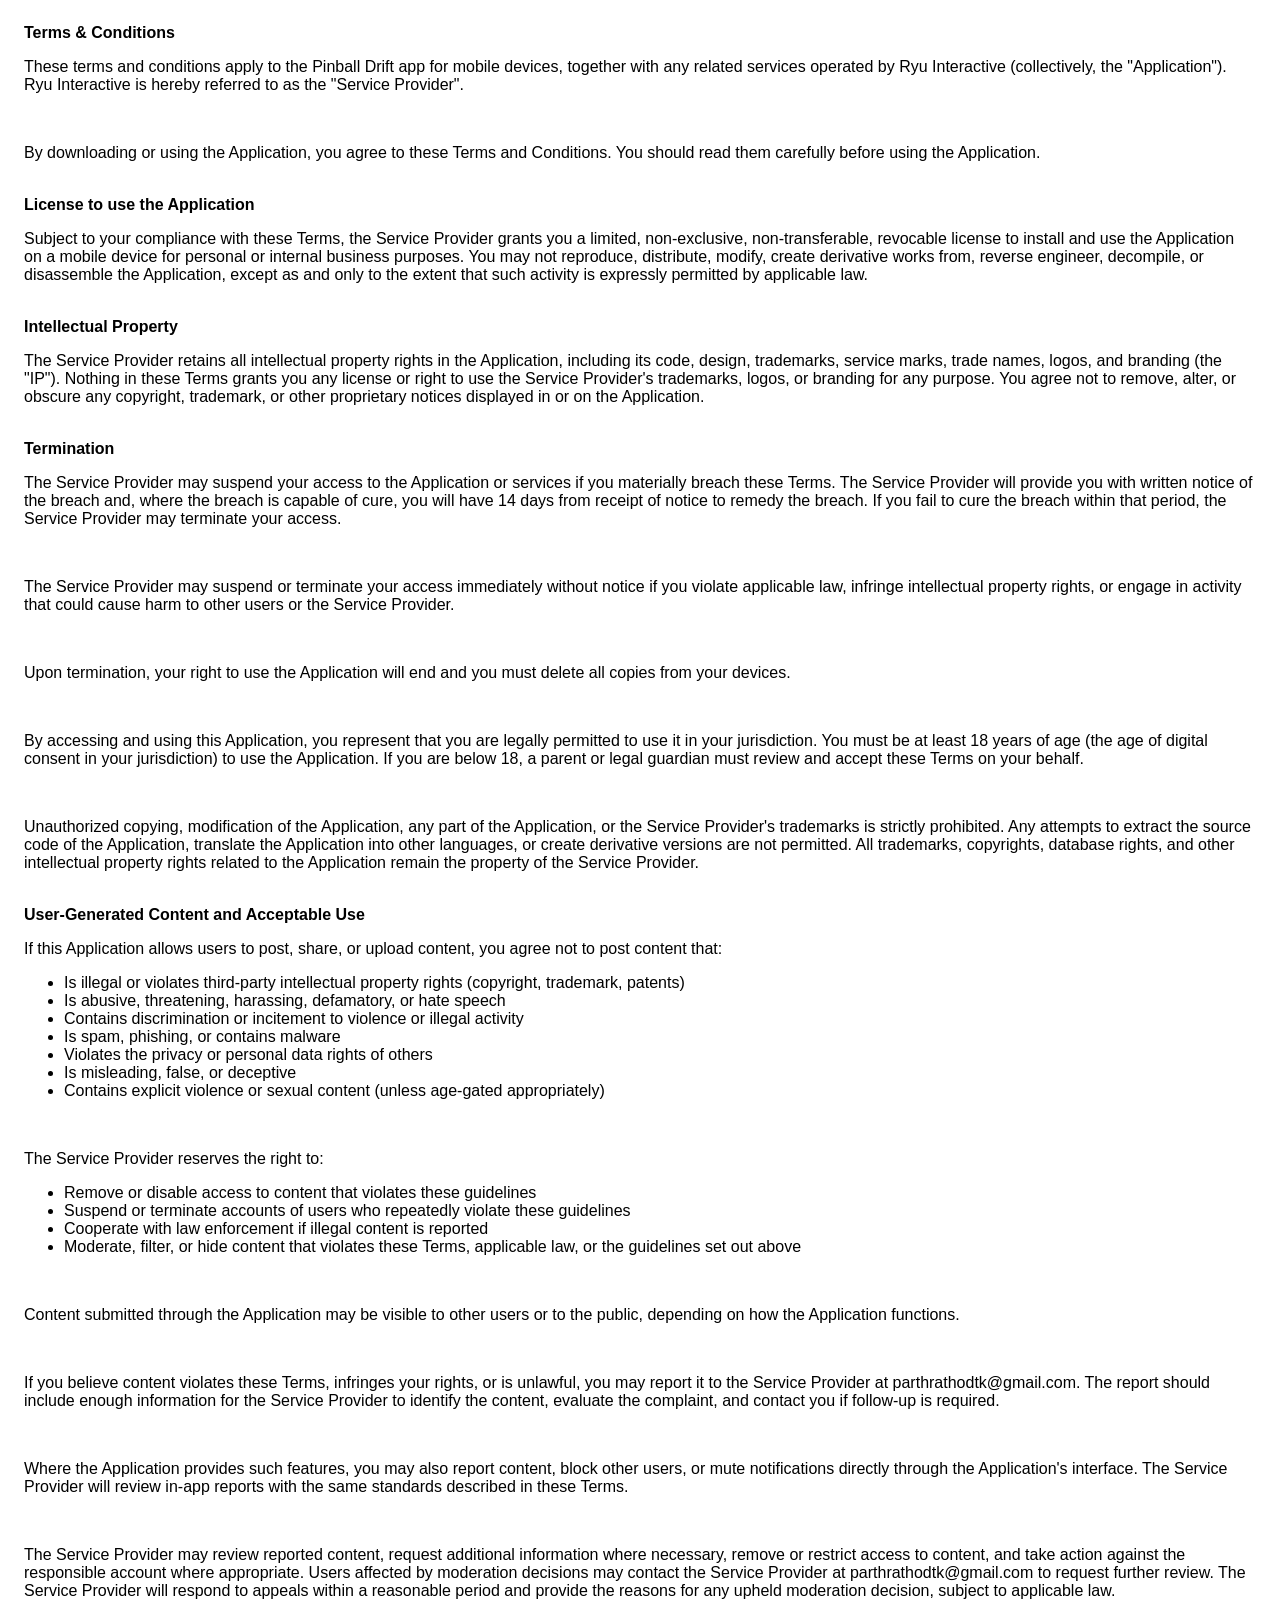
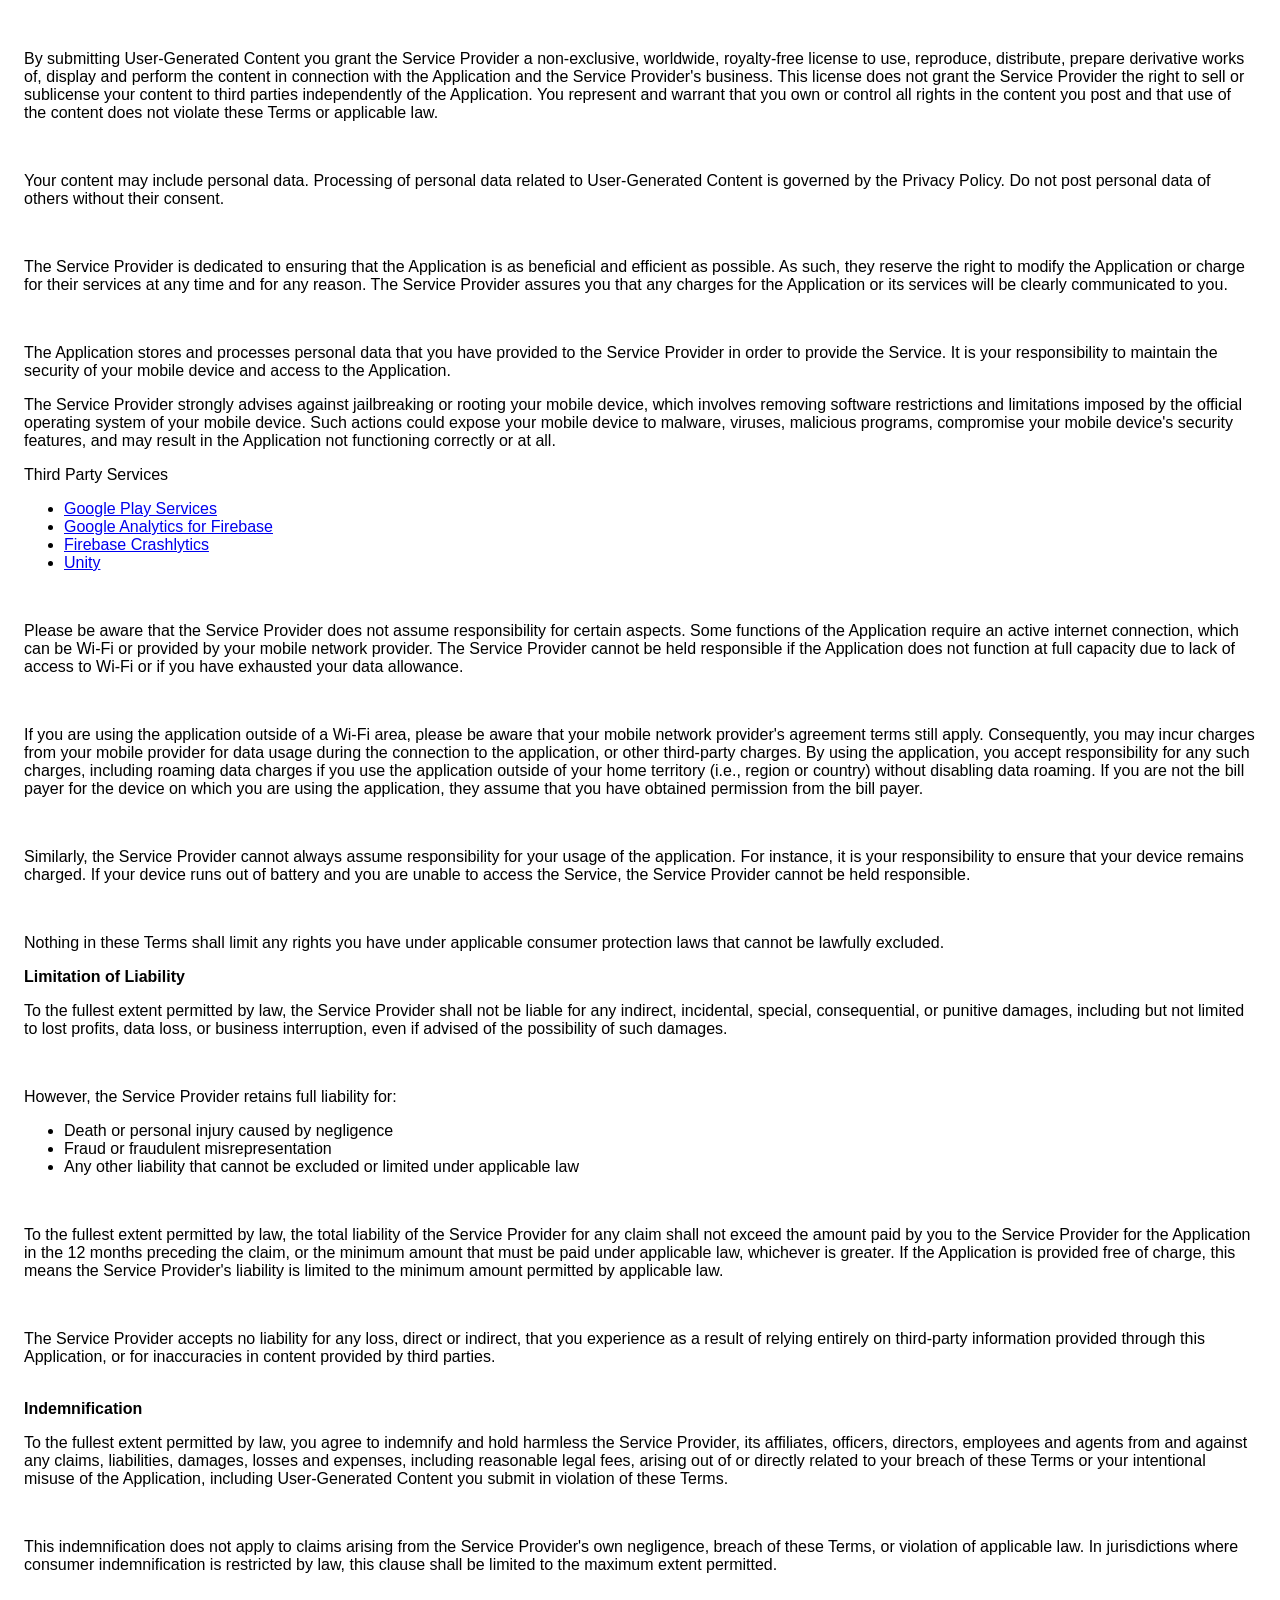
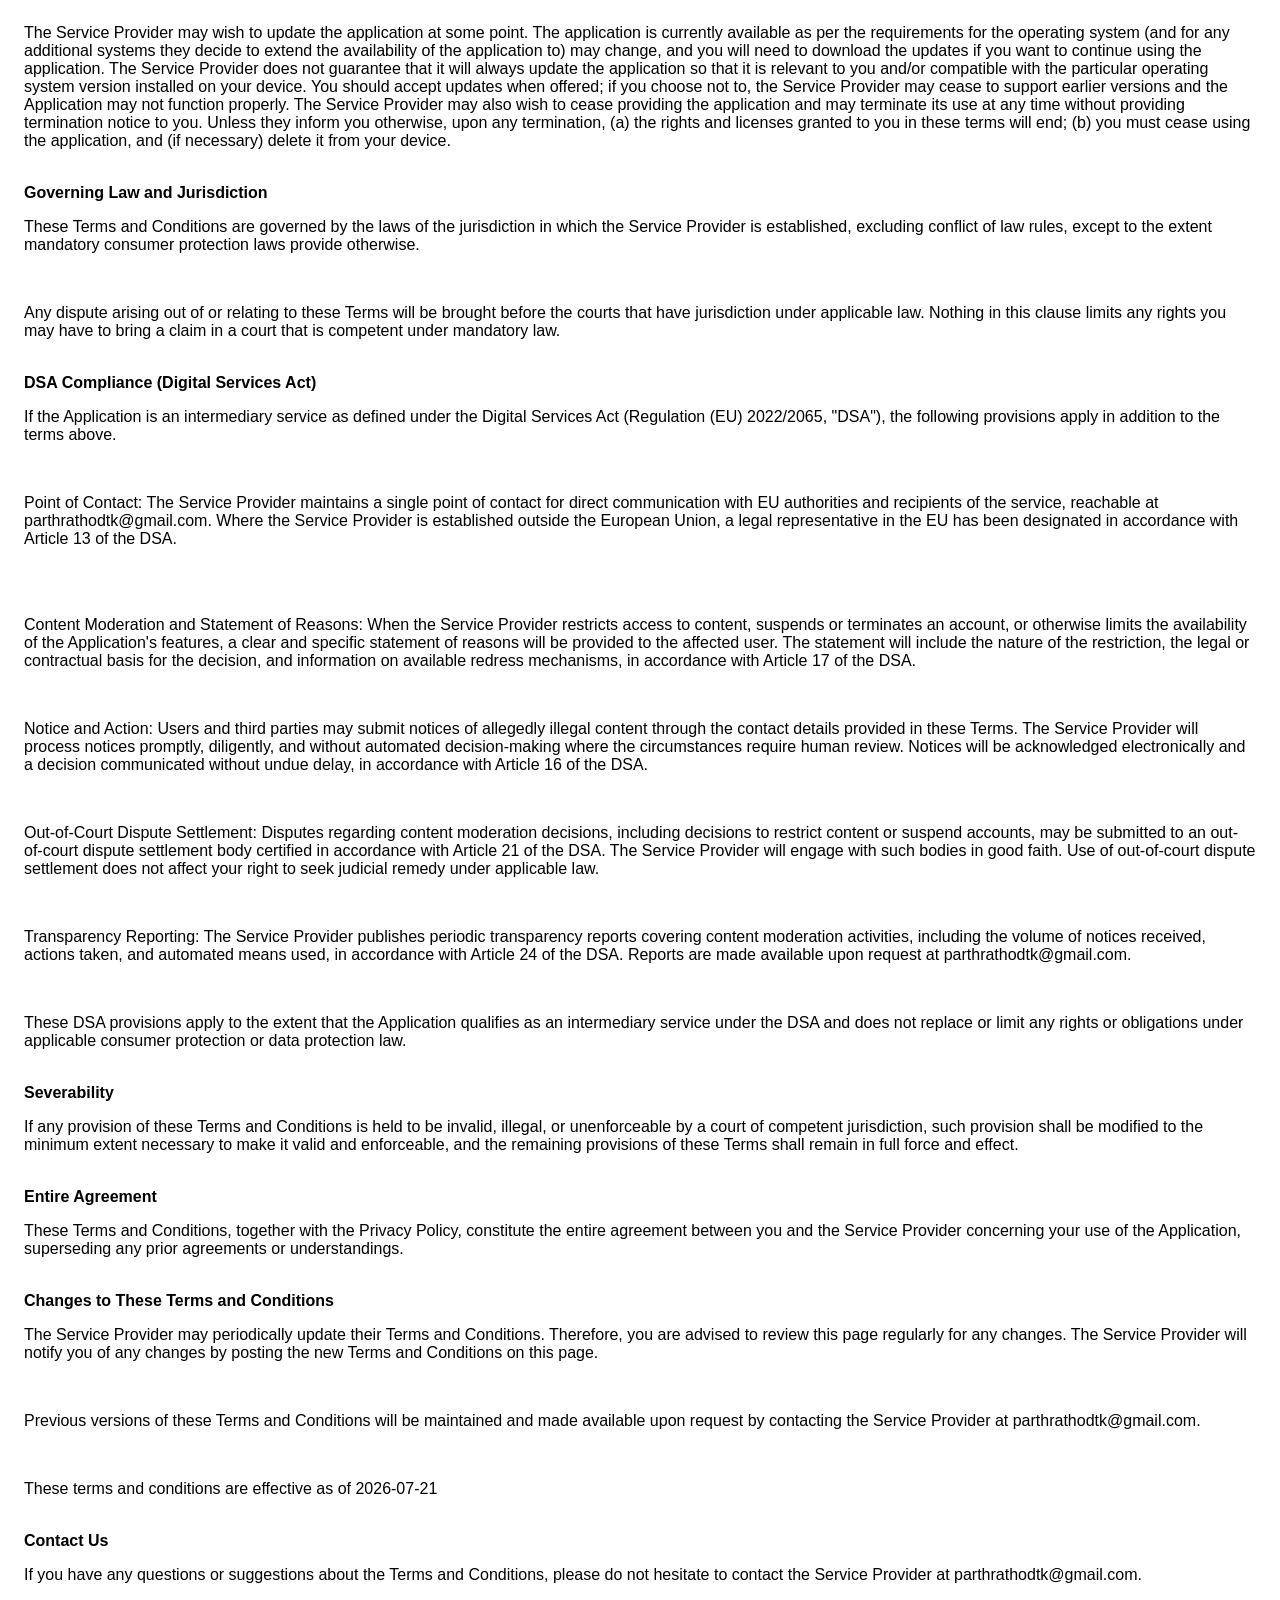
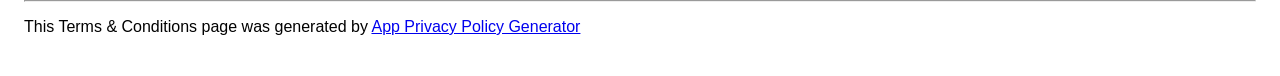
<file: privacy _policy.html>
<!DOCTYPE html>
    <html>
    <head>
      <meta charset='utf-8'>
      <meta name='viewport' content='width=device-width'>
      <title>Terms &amp; Conditions</title>
      <style> body { font-family: 'Helvetica Neue', Helvetica, Arial, sans-serif; padding:1em; } </style>
    </head>
    <body>
    <strong>Terms &amp; Conditions</strong><br><p>These terms and conditions apply to the Pinball Drift app for mobile devices, together with any related services operated by Ryu Interactive (collectively, the "Application"). Ryu Interactive is hereby referred to as the "Service Provider".</p><br><p>By downloading or using the Application, you agree to these Terms and Conditions. You should read them carefully before using the Application.</p><br><div><strong>License to use the Application</strong><p>Subject to your compliance with these Terms, the Service Provider grants you a limited, non-exclusive, non-transferable, revocable license to install and use the Application on a mobile device for personal or internal business purposes. You may not reproduce, distribute, modify, create derivative works from, reverse engineer, decompile, or disassemble the Application, except as and only to the extent that such activity is expressly permitted by applicable law.</p></div><br><strong>Intellectual Property</strong><p>The Service Provider retains all intellectual property rights in the Application, including its code, design, trademarks, service marks, trade names, logos, and branding (the "IP"). Nothing in these Terms grants you any license or right to use the Service Provider's trademarks, logos, or branding for any purpose. You agree not to remove, alter, or obscure any copyright, trademark, or other proprietary notices displayed in or on the Application.</p><br><strong>Termination</strong><p>The Service Provider may suspend your access to the Application or services if you materially breach these Terms. The Service Provider will provide you with written notice of the breach and, where the breach is capable of cure, you will have 14 days from receipt of notice to remedy the breach. If you fail to cure the breach within that period, the Service Provider may terminate your access.</p><br><p>The Service Provider may suspend or terminate your access immediately without notice if you violate applicable law, infringe intellectual property rights, or engage in activity that could cause harm to other users or the Service Provider.</p><br><p>Upon termination, your right to use the Application will end and you must delete all copies from your devices.</p><br><p>By accessing and using this Application, you represent that you are legally permitted to use it in your jurisdiction. You must be at least 18 years of age (the age of digital consent in your jurisdiction) to use the Application. If you are below 18, a parent or legal guardian must review and accept these Terms on your behalf.</p><div><br><p>Unauthorized copying, modification of the Application, any part of the Application, or the Service Provider's trademarks is strictly prohibited. Any attempts to extract the source code of the Application, translate the Application into other languages, or create derivative versions are not permitted. All trademarks, copyrights, database rights, and other intellectual property rights related to the Application remain the property of the Service Provider.</p></div><br><strong>User-Generated Content and Acceptable Use</strong><p>If this Application allows users to post, share, or upload content, you agree not to post content that:</p><ul><li>Is illegal or violates third-party intellectual property rights (copyright, trademark, patents)</li><li>Is abusive, threatening, harassing, defamatory, or hate speech</li><li>Contains discrimination or incitement to violence or illegal activity</li><li>Is spam, phishing, or contains malware</li><li>Violates the privacy or personal data rights of others</li><li>Is misleading, false, or deceptive</li><li>Contains explicit violence or sexual content (unless age-gated appropriately)</li></ul><br><p>The Service Provider reserves the right to:</p><ul><li>Remove or disable access to content that violates these guidelines</li><li>Suspend or terminate accounts of users who repeatedly violate these guidelines</li><li>Cooperate with law enforcement if illegal content is reported</li><li>Moderate, filter, or hide content that violates these Terms, applicable law, or the guidelines set out above</li></ul><br><p>Content submitted through the Application may be visible to other users or to the public, depending on how the Application functions.</p><br><p>If you believe content violates these Terms, infringes your rights, or is unlawful, you may report it to the Service Provider at parthrathodtk@gmail.com. The report should include enough information for the Service Provider to identify the content, evaluate the complaint, and contact you if follow-up is required.</p><br><p>Where the Application provides such features, you may also report content, block other users, or mute notifications directly through the Application's interface. The Service Provider will review in-app reports with the same standards described in these Terms.</p><br><p>The Service Provider may review reported content, request additional information where necessary, remove or restrict access to content, and take action against the responsible account where appropriate. Users affected by moderation decisions may contact the Service Provider at parthrathodtk@gmail.com to request further review. The Service Provider will respond to appeals within a reasonable period and provide the reasons for any upheld moderation decision, subject to applicable law.</p><br><p>By submitting User-Generated Content you grant the Service Provider a non-exclusive, worldwide, royalty-free license to use, reproduce, distribute, prepare derivative works of, display and perform the content in connection with the Application and the Service Provider's business. This license does not grant the Service Provider the right to sell or sublicense your content to third parties independently of the Application. You represent and warrant that you own or control all rights in the content you post and that use of the content does not violate these Terms or applicable law.</p><br><p>Your content may include personal data. Processing of personal data related to User-Generated Content is governed by the Privacy Policy. Do not post personal data of others without their consent.</p><br><p>The Service Provider is dedicated to ensuring that the Application is as beneficial and efficient as possible. As such, they reserve the right to modify the Application or charge for their services at any time and for any reason. The Service Provider assures you that any charges for the Application or its services will be clearly communicated to you.</p><br><p>The Application stores and processes personal data that you have provided to the Service Provider in order to provide the Service. It is your responsibility to maintain the security of your mobile device and access to the Application.</p><div><p>The Service Provider strongly advises against jailbreaking or rooting your mobile device, which involves removing software restrictions and limitations imposed by the official operating system of your mobile device. Such actions could expose your mobile device to malware, viruses, malicious programs, compromise your mobile device's security features, and may result in the Application not functioning correctly or at all.</p></div><div><p>Third Party Services</p><ul><li><a href="https://policies.google.com/terms" target="_blank" rel="noopener noreferrer">Google Play Services</a></li><li><a href="https://www.google.com/analytics/terms/" target="_blank" rel="noopener noreferrer">Google Analytics for Firebase</a></li><li><a href="https://firebase.google.com/terms/crashlytics" target="_blank" rel="noopener noreferrer">Firebase Crashlytics</a></li><li><a href="https://unity3d.com/legal/terms-of-service" target="_blank" rel="noopener noreferrer">Unity</a></li></ul></div><br><div><p>Please be aware that the Service Provider does not assume responsibility for certain aspects. Some functions of the Application require an active internet connection, which can be Wi-Fi or provided by your mobile network provider. The Service Provider cannot be held responsible if the Application does not function at full capacity due to lack of access to Wi-Fi or if you have exhausted your data allowance.</p><br><p>If you are using the application outside of a Wi-Fi area, please be aware that your mobile network provider's agreement terms still apply. Consequently, you may incur charges from your mobile provider for data usage during the connection to the application, or other third-party charges. By using the application, you accept responsibility for any such charges, including roaming data charges if you use the application outside of your home territory (i.e., region or country) without disabling data roaming. If you are not the bill payer for the device on which you are using the application, they assume that you have obtained permission from the bill payer.</p></div><!----><br><p>Similarly, the Service Provider cannot always assume responsibility for your usage of the application. For instance, it is your responsibility to ensure that your device remains charged. If your device runs out of battery and you are unable to access the Service, the Service Provider cannot be held responsible.</p><br><p>Nothing in these Terms shall limit any rights you have under applicable consumer protection laws that cannot be lawfully excluded.</p><strong>Limitation of Liability</strong><p>To the fullest extent permitted by law, the Service Provider shall not be liable for any indirect, incidental, special, consequential, or punitive damages, including but not limited to lost profits, data loss, or business interruption, even if advised of the possibility of such damages.</p><br><p>However, the Service Provider retains full liability for:</p><ul><li>Death or personal injury caused by negligence</li><li>Fraud or fraudulent misrepresentation</li><li>Any other liability that cannot be excluded or limited under applicable law</li></ul><br><p>To the fullest extent permitted by law, the total liability of the Service Provider for any claim shall not exceed the amount paid by you to the Service Provider for the Application in the 12 months preceding the claim, or the minimum amount that must be paid under applicable law, whichever is greater. If the Application is provided free of charge, this means the Service Provider's liability is limited to the minimum amount permitted by applicable law.</p><br><p>The Service Provider accepts no liability for any loss, direct or indirect, that you experience as a result of relying entirely on third-party information provided through this Application, or for inaccuracies in content provided by third parties.</p><br><strong>Indemnification</strong><p>To the fullest extent permitted by law, you agree to indemnify and hold harmless the Service Provider, its affiliates, officers, directors, employees and agents from and against any claims, liabilities, damages, losses and expenses, including reasonable legal fees, arising out of or directly related to your breach of these Terms or your intentional misuse of the Application, including User-Generated Content you submit in violation of these Terms.</p><br><p>This indemnification does not apply to claims arising from the Service Provider's own negligence, breach of these Terms, or violation of applicable law. In jurisdictions where consumer indemnification is restricted by law, this clause shall be limited to the maximum extent permitted.</p><br><!----><p>The Service Provider may wish to update the application at some point. The application is currently available as per the requirements for the operating system (and for any additional systems they decide to extend the availability of the application to) may change, and you will need to download the updates if you want to continue using the application. The Service Provider does not guarantee that it will always update the application so that it is relevant to you and/or compatible with the particular operating system version installed on your device. You should accept updates when offered; if you choose not to, the Service Provider may cease to support earlier versions and the Application may not function properly. The Service Provider may also wish to cease providing the application and may terminate its use at any time without providing termination notice to you. Unless they inform you otherwise, upon any termination, (a) the rights and licenses granted to you in these terms will end; (b) you must cease using the application, and (if necessary) delete it from your device.</p><br><strong>Governing Law and Jurisdiction</strong><br><p>These Terms and Conditions are governed by the laws of the jurisdiction in which the Service Provider is established, excluding conflict of law rules, except to the extent mandatory consumer protection laws provide otherwise.</p><br><p>Any dispute arising out of or relating to these Terms will be brought before the courts that have jurisdiction under applicable law. Nothing in this clause limits any rights you may have to bring a claim in a court that is competent under mandatory law.</p><br><strong>DSA Compliance (Digital Services Act)</strong><br><p>If the Application is an intermediary service as defined under the Digital Services Act (Regulation (EU) 2022/2065, "DSA"), the following provisions apply in addition to the terms above.</p><br><p>Point of Contact: The Service Provider maintains a single point of contact for direct communication with EU authorities and recipients of the service, reachable at parthrathodtk@gmail.com. Where the Service Provider is established outside the European Union, a legal representative in the EU has been designated in accordance with Article 13 of the DSA.</p><br><!----><br><p>Content Moderation and Statement of Reasons: When the Service Provider restricts access to content, suspends or terminates an account, or otherwise limits the availability of the Application's features, a clear and specific statement of reasons will be provided to the affected user. The statement will include the nature of the restriction, the legal or contractual basis for the decision, and information on available redress mechanisms, in accordance with Article 17 of the DSA.</p><br><p>Notice and Action: Users and third parties may submit notices of allegedly illegal content through the contact details provided in these Terms. The Service Provider will process notices promptly, diligently, and without automated decision-making where the circumstances require human review. Notices will be acknowledged electronically and a decision communicated without undue delay, in accordance with Article 16 of the DSA.</p><br><p>Out-of-Court Dispute Settlement: Disputes regarding content moderation decisions, including decisions to restrict content or suspend accounts, may be submitted to an out-of-court dispute settlement body certified in accordance with Article 21 of the DSA. The Service Provider will engage with such bodies in good faith. Use of out-of-court dispute settlement does not affect your right to seek judicial remedy under applicable law.</p><br><p>Transparency Reporting: The Service Provider publishes periodic transparency reports covering content moderation activities, including the volume of notices received, actions taken, and automated means used, in accordance with Article 24 of the DSA. Reports are made available upon request at parthrathodtk@gmail.com.</p><br><p>These DSA provisions apply to the extent that the Application qualifies as an intermediary service under the DSA and does not replace or limit any rights or obligations under applicable consumer protection or data protection law.</p><br><strong>Severability</strong><p>If any provision of these Terms and Conditions is held to be invalid, illegal, or unenforceable by a court of competent jurisdiction, such provision shall be modified to the minimum extent necessary to make it valid and enforceable, and the remaining provisions of these Terms shall remain in full force and effect.</p><br><strong>Entire Agreement</strong><p>These Terms and Conditions, together with the Privacy Policy, constitute the entire agreement between you and the Service Provider concerning your use of the Application, superseding any prior agreements or understandings.</p><br><strong>Changes to These Terms and Conditions</strong><p>The Service Provider may periodically update their Terms and Conditions. Therefore, you are advised to review this page regularly for any changes. The Service Provider will notify you of any changes by posting the new Terms and Conditions on this page.</p><br><p>Previous versions of these Terms and Conditions will be maintained and made available upon request by contacting the Service Provider at parthrathodtk@gmail.com.</p><br><p>These terms and conditions are effective as of 2026-07-21</p><br><strong>Contact Us</strong><p>If you have any questions or suggestions about the Terms and Conditions, please do not hesitate to contact the Service Provider at parthrathodtk@gmail.com.</p><hr><p><span>This Terms &amp; Conditions page was generated by </span><a href="https://app-privacy-policy-generator.nisrulz.com/" target="_blank" rel="noopener noreferrer">App Privacy Policy Generator</a></p>
    </body>
    </html>
</file>
